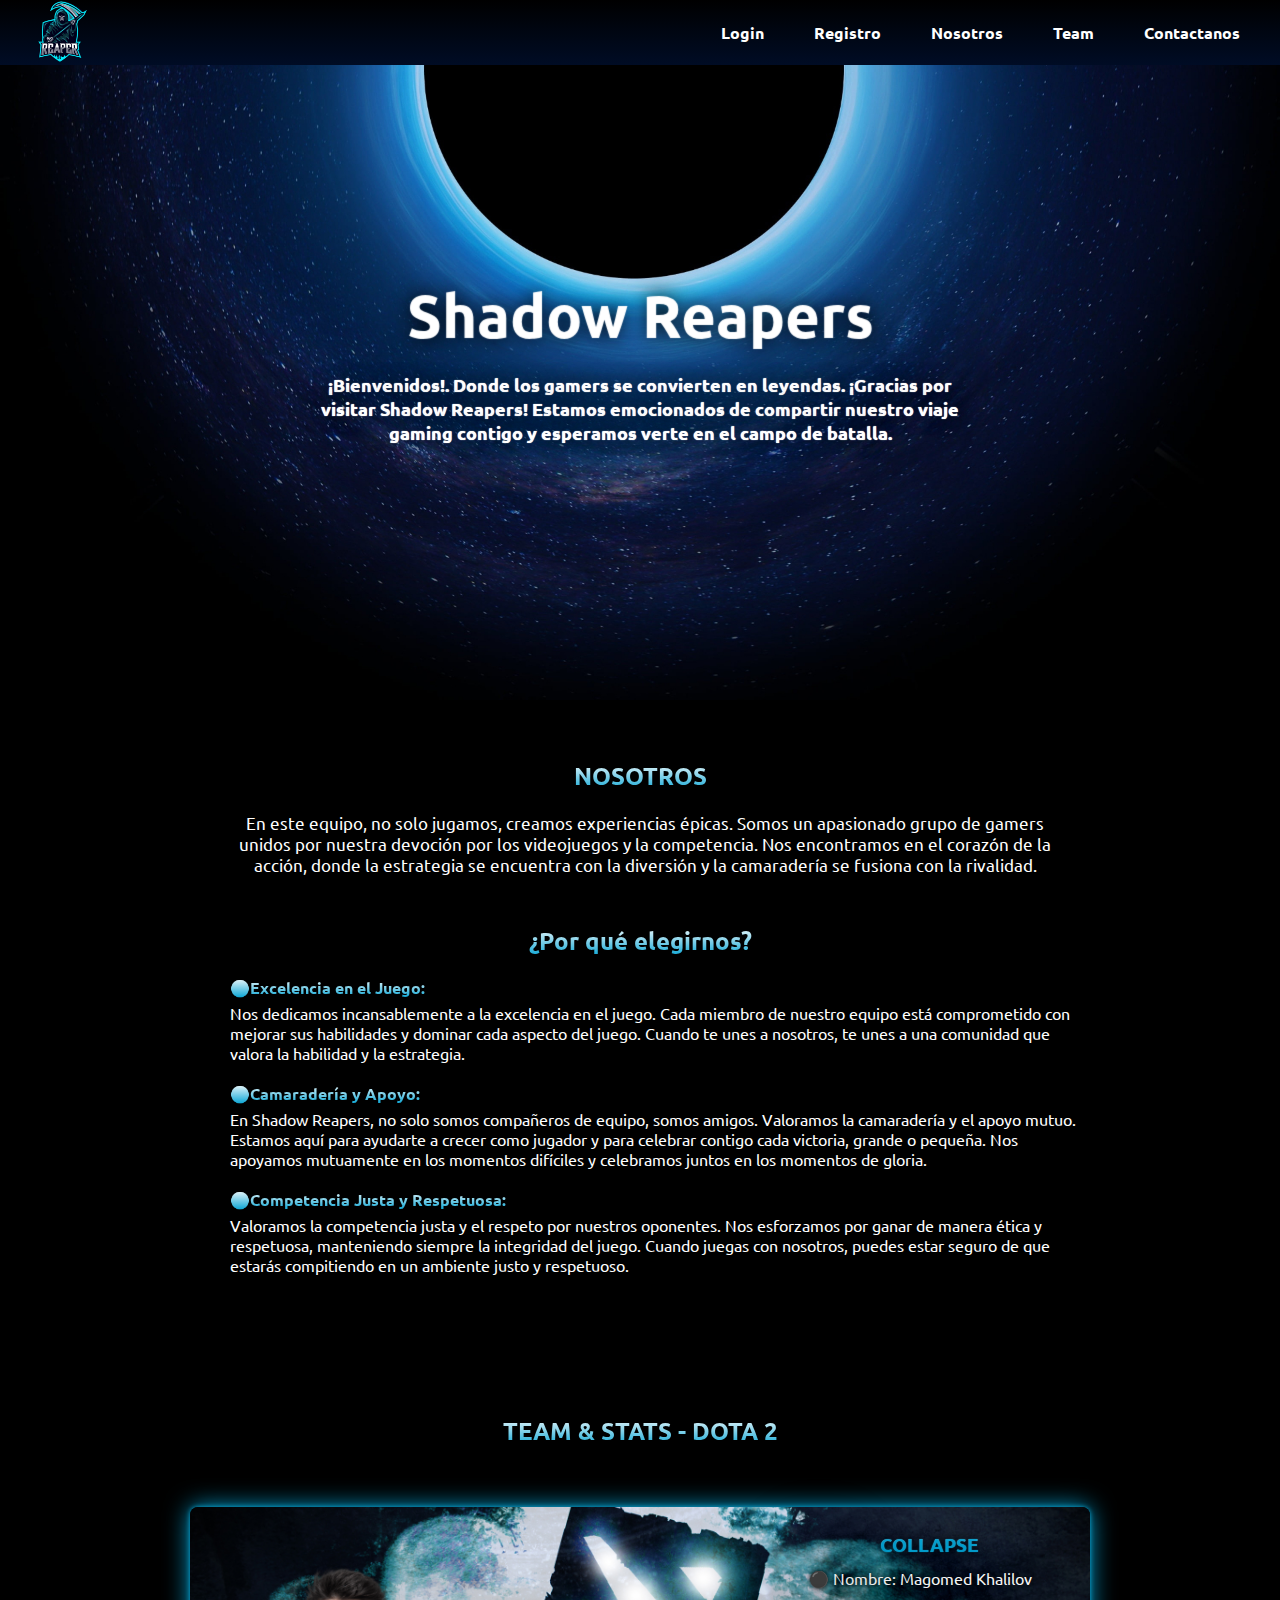
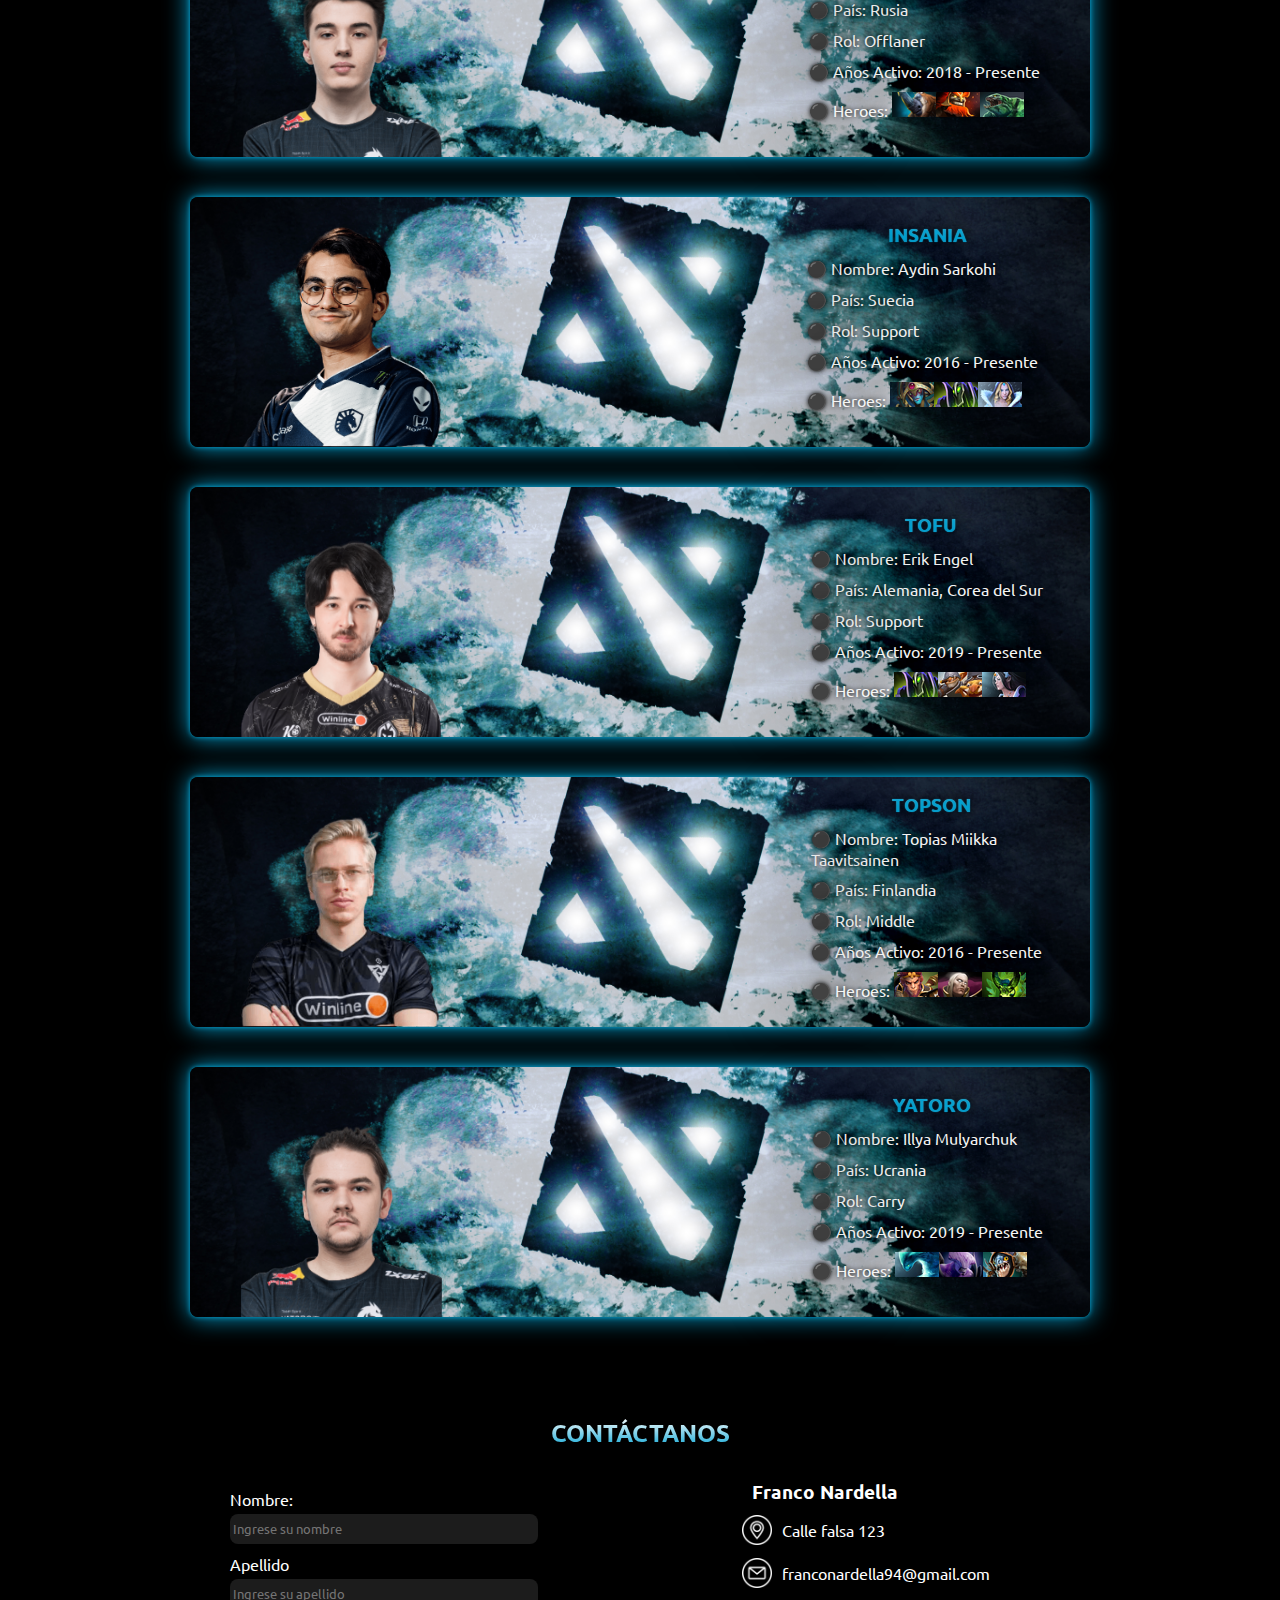
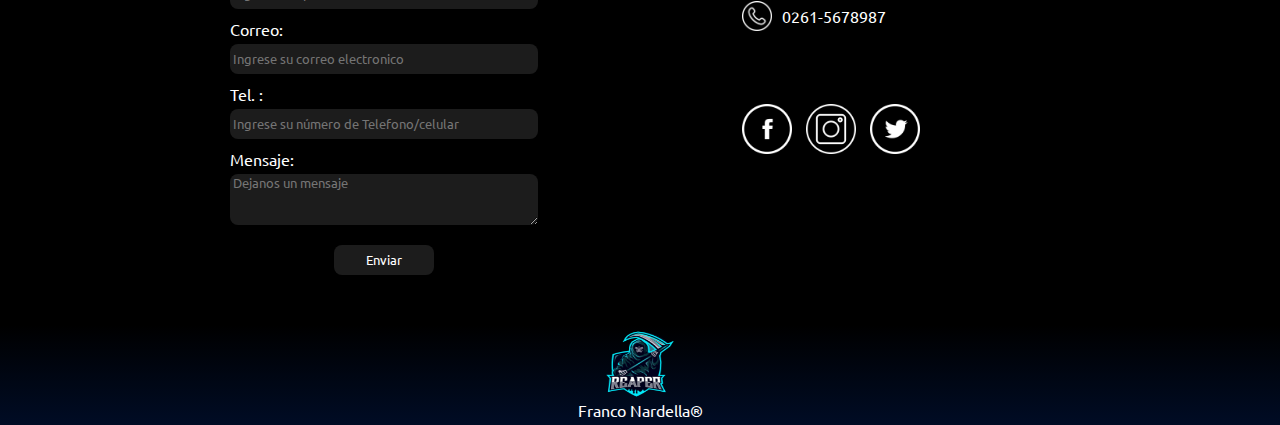
<file: index.html>
<!DOCTYPE html>
<html lang="en">
  <head>
    <meta charset="UTF-8" />
    <meta name="viewport" content="width=device-width, initial-scale=1.0" />
    <link rel="stylesheet" href="css/styles.css" />
    <link rel="stylesheet" href="css/mediaqueries.css" />
    <link rel="shorcut icon" href="img/7.png">
    <title>Integrador - Diseño Web</title>
  </head>

  <body>
    <!------------ HEADER ------------>
    <header class="header">
      <a href="index.html"><img src="./img/7.png" alt="logo del header" class="logo" /></a>
      <nav class="navbar">
        <label for="menu-toggle" class="menu-label">
          <img src="img/menu.png" alt="menu" class="menu-icon" />
        </label>
        <input type="checkbox" id="menu-toggle" />
        <ul class="navbar-list">
          <li><a href="./login.html">Login</a></li>
          <li><a href="./registro.html">Registro</a></li>
          <li><a href="#about">Nosotros</a></li>
          <li><a href="#cards">Team</a></li>
          <li><a href="#contacto">Contactanos</a></li>
        </ul>
      </nav>
    </header>
    <!------------ HEADER ------------>

    <!------------ MAIN ------------>
    <main>
      <!------------ HERO ------------>
      <section id="hero">
        <div class="hero-info">
          <h1>Shadow Reapers</h1>
          <p>
            ¡Bienvenidos!. Donde los gamers se convierten en leyendas.
            ¡Gracias por visitar Shadow Reapers! Estamos emocionados de compartir nuestro viaje gaming contigo y esperamos verte en el campo de batalla.
          </p>
        </div>
      </section>
      <!------------ HERO ------------>

      <!------------ ABOUT ------------>
      <section id="about">
        <div class="about-info">
          <h2>NOSOTROS</h2>
          <!-- <img src="img/Slark.png" alt=""> -->
          <p>
            En este equipo, no solo jugamos, creamos experiencias épicas. Somos un apasionado grupo de gamers unidos por nuestra devoción por los videojuegos y la competencia. Nos encontramos en el corazón de la acción, donde la estrategia se encuentra con la diversión y la camaradería se fusiona con la rivalidad.
          </p>

          <h2>¿Por qué elegirnos?</h2>

          <ul>
            <li>
              <span>🔵Excelencia en el Juego:</span>Nos dedicamos incansablemente a la excelencia en el juego. Cada miembro de nuestro equipo está comprometido con mejorar sus habilidades y dominar cada aspecto del juego. Cuando te unes a nosotros, te unes a una comunidad que valora la habilidad y la estrategia.
            </li>
            <li>
              <span>🔵Camaradería y Apoyo:</span>En Shadow Reapers, no solo somos compañeros de equipo, somos amigos. Valoramos la camaradería y el apoyo mutuo. Estamos aquí para ayudarte a crecer como jugador y para celebrar contigo cada victoria, grande o pequeña. Nos apoyamos mutuamente en los momentos difíciles y celebramos juntos en los momentos de gloria.
            </li>
            <li>
              <span>🔵Competencia Justa y Respetuosa:</span>Valoramos la competencia justa y el respeto por nuestros oponentes. Nos esforzamos por ganar de manera ética y respetuosa, manteniendo siempre la integridad del juego. Cuando juegas con nosotros, puedes estar seguro de que estarás compitiendo en un ambiente justo y respetuoso.
            </li>
          </ul>
        </div>
      </section>
      <!------------ ABOUT ------------>

      <!------------ CARDS ------------>
      <section id="cards">
        <h2>TEAM & STATS - DOTA 2</h2>
        <div class="cards-conteiner">
          <div class="card-1">
            <a href="#"><h3>COLLAPSE</h3><img src="./img/M4.png" alt="Collapse" /></a>
          </div>
          <div class="card-2">
            <a href="#"><h3>INSANIA</h3><img src="./img/M3.png" alt="Insania" /></a>
          </div>
          <div class="card-3">
            <a href="#"><h3>TOFU</h3><img src="./img/M2.png" alt="Tofu" /></a>
          </div>
          <div class="card-4">
            <a href="#"><h3>TOPSON</h3><img src="./img/M1.png" alt="Topson" /></a>
          </div>
          <div class="card-5">
            <a href="#"><h3>YATORO</h3><img src="./img/M5.png" alt="Yatoro" /></a>
          </div>
        </div>
      </section>

      <div class="cards-info">
        <div class="card-info-conteiner">
          <img src="./img/Collapse.png" alt="Jugador1" />
          <div class="card-info-1">
            <h3>COLLAPSE</h3>
            <p>
                <ul>
                    <li>⚫ Nombre: Magomed Khalilov</li>
                    <li>⚫ País: Rusia</li>
                    <li>⚫ Rol: Offlaner</li>
                    <li>⚫ Años Activo: 2018 - Presente</li>
                    <li>⚫ Heroes: <img src="img/Magnus.png" alt="Magnus"><img src="img/Mars.png" alt="Mars"><img src="img/Tidehunter.png" alt="Tidi"></li>
                </ul>
            </p>
          </div>
        </div>

        <div class="card-info-conteiner">
          <img src="./img/Insania.png" alt="Jugador2" />
          <div class="card-info-2">
            <h3>INSANIA</h3>
            <p>
                <ul>
                    <li>⚫ Nombre: Aydin Sarkohi</li>
                    <li>⚫ País: Suecia</li>
                    <li>⚫ Rol: Support</li>
                    <li>⚫ Años Activo: 2016 - Presente</li>
                    <li>⚫ Heroes: <img src="img/Oracle.png" alt="Oracle"><img src="img/Rubick.png" alt="Rubick"><img src="img/Crystal_Maiden.png" alt="Crystal"></li>
                </ul>
            </p>
          </div>
        </div>

        <div class="card-info-conteiner">
          <img src="./img/Tofu.png" alt="Jugador3" />
          <div class="card-info-3">
            <h3>TOFU</h3>
            <p>
                <ul>
                    <li>⚫ Nombre: Erik Engel</li>
                    <li>⚫ País: Alemania, Corea del Sur</li>
                    <li>⚫ Rol: Support</li>
                    <li>⚫ Años Activo: 2019 - Presente</li>
                    <li>⚫ Heroes: <img src="img/Rubick.png" alt="Rubick"><img src="img/Techies.png" alt="Techies"><img src="img/Mirana.png" alt="Mirana"></li>
                </ul>
            </p>
          </div>
        </div>

        <div class="card-info-conteiner">
          <img src="./img/Topson.png" alt="Jugador4" />
          <div class="card-info-4">
            <h3>TOPSON</h3>
            <p>
                <ul>
                    <li>⚫ Nombre: Topias Miikka Taavitsainen</li>
                    <li>⚫ País: Finlandia</li>
                    <li>⚫ Rol: Middle</li>
                    <li>⚫ Años Activo: 2016 - Presente</li>
                    <li>⚫ Heroes: <img src="img/Monkey_King.png" alt="Monkey_King"><img src="img/Invoker.png" alt="Invoker"><img src="img/Pugna.png" alt="Pugna"></li>
                </ul>
            </p>
          </div>
        </div>

        <div class="card-info-conteiner">
          <img src="./img/Yatoro.png" alt="Jugador5" />
          <div class="card-info-5">
            <h3>YATORO</h3>
            <p>
                <ul>
                    <li>⚫ Nombre: Illya Mulyarchuk</li>
                    <li>⚫ País: Ucrania</li>
                    <li>⚫ Rol: Carry</li>
                    <li>⚫ Años Activo: 2019 - Presente</li>
                    <li>⚫ Heroes: <img src="img/Morphling.png" alt="Morphling"><img src="img/Faceless_Void.png" alt="Faceless_Void"><img src="img/Slark2.png" alt="Slark"></li>
                </ul>
            </p>
          </div>
        </div>
      </div>
      <!------------ CARDS ------------>

      <!------------ CONTACTO ------------>
      <section id="contacto">
        <h2>CONTÁCTANOS</h2>
        <div class="contacto-container">
          <!-- FORMULARIO CONTACTO -->
          <form class="contacto-form">
            <!-- <div class="contacto-form"> -->
            <label for="name">Nombre:</label>
            <input type="text" id="name" placeholder=" Ingrese su nombre" />
            <label for="lastname">Apellido</label>
            <input
              type="text"
              id="lastname"
              placeholder=" Ingrese su apellido"
            />
            <label for="email">Correo: </label>
            <input
              type="email"
              id="email"
              placeholder=" Ingrese su correo electronico"
            />
            <label for="phone">Tel. :</label>
            <input
              type="text"
              id="phone"
              placeholder=" Ingrese su número de Telefono/celular"
            />
            <label for="area">Mensaje:</label>
            <textarea
              id="area"
              cols="30"
              rows="3"
              placeholder=" Dejanos un mensaje"
            ></textarea>
            <input class="bt-enviar" type="submit" value="Enviar" />
            <!-- </div> -->
          </form>

          <!-- REDES SOCIALES -->
          <div class="contacto-redes">
            <div>
              <h3>Franco Nardella</h3>
              <ul>
                <li>
                  <img src="img/ubicacion.png" alt="ubicacion" /><span
                    >Calle falsa 123</span
                  >
                </li>
                <li>
                  <img src="img/email.png" alt="mail" /><span
                    >franconardella94@gmail.com</span
                  >
                </li>
                <li>
                  <img src="img/circulo-de-telefono.png" alt="Tel" /><span
                    >0261-5678987</span
                  >
                </li>
              </ul>
            </div>
            <div class="redes-sociales">
              <ul>
                <li>
                  <a href="#"
                    ><img src="img/facebook.png" alt="logo-facebook"
                  /></a>
                </li>
                <li>
                  <a href="#"
                    ><img src="img/instagram.png" alt="logo-instagram"
                  /></a>
                </li>
                <li>
                  <a href="#"
                    ><img src="img/gorjeo.png" alt="logo-twitter"
                  /></a>
                </li>
              </ul>
            </div>
          </div>
        </div>
      </section>
      <!------------ CONTACTO ------------>
    </main>
    <!------------ MAIN ------------>

    <!------------ FOOTER ------------>
    <footer>
      <img src="./img/7.png" alt="logo" />
      <p>Franco Nardella®</p>
    </footer>
    <!------------ FOOTER ------------>
  </body>
</html>
</file>
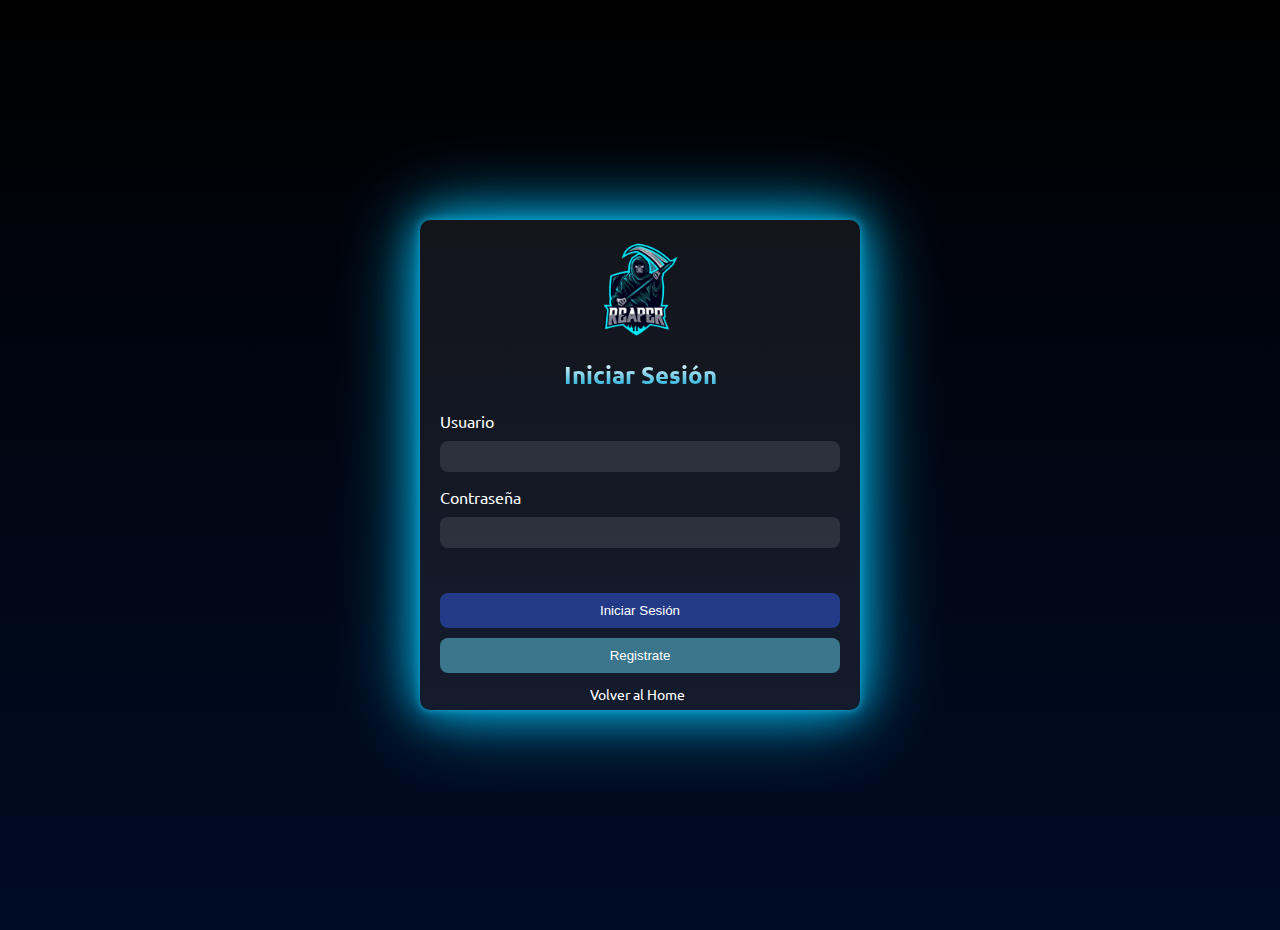
<file: login.html>
<!DOCTYPE html>
<html lang="en">
  <head>
    <meta charset="UTF-8" />
    <meta name="viewport" content="width=device-width, initial-scale=1.0" />
    <link rel="stylesheet" href="css/login.css" />
    <link rel="stylesheet" href="css/mediaqueries.css" />
    <link rel="shorcut icon" href="img/7.png" />
    <title>Login</title>
  </head>

  <body>
    <div class="login-container">
      <img src="./img/7.png" alt="logo" class="logo-login" />
      <h2>Iniciar Sesión</h2>
      <form>
        <label for="username">Usuario</label>
        <input type="text" id="username" name="username" />

        <label for="password">Contraseña</label>
        <input type="password" id="password" name="password" />

        <a href="index.html"
          ><input type="button" value="Iniciar Sesión" class="button-iniciar"
        /></a>

        <a href="registro.html"
          ><input type="button" value="Registrate" class="button-registrar"
        /></a>

        <a class="volver" href="index.html"><span>Volver al Home</span></a>
      </form>
    </div>
  </body>
</html>
</file>
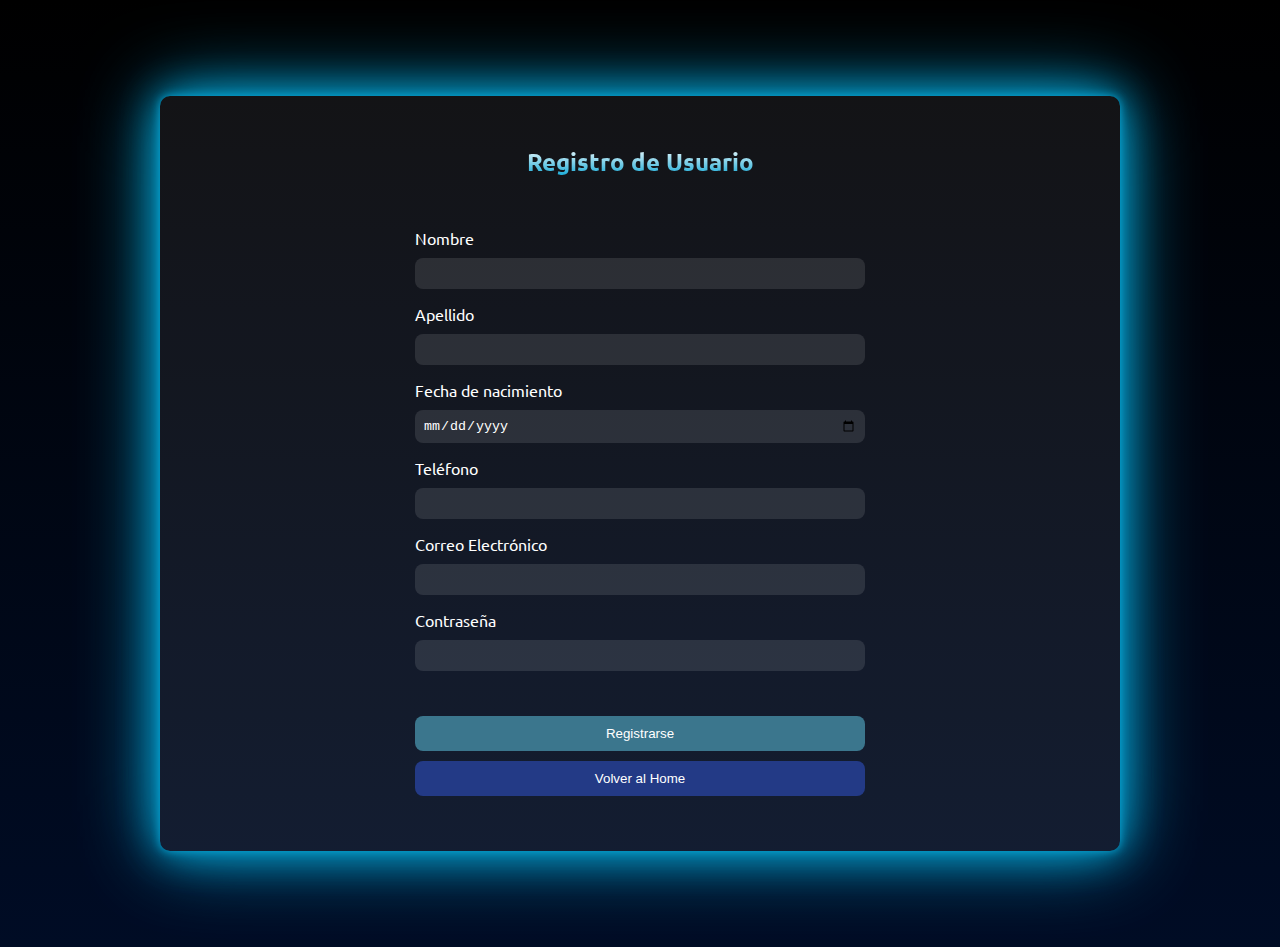
<file: registro.html>
<!DOCTYPE html>
<html lang="en">
  <head>
    <meta charset="UTF-8" />
    <meta name="viewport" content="width=device-width, initial-scale=1.0" />
    <link rel="stylesheet" href="css/registro.css" />
    <link rel="stylesheet" href="css/mediaqueries.css" />
    <link rel="shorcut icon" href="img/7.png" />
    <title>Registro</title>
  </head>

  <body>
    <div class="registro-container">
      <h2>Registro de Usuario</h2>
      <form class="registro-form">
        <label for="nombre">Nombre</label>
        <input type="text" id="nombre" name="nombre" required />

        <label for="apellido">Apellido</label>
        <input type="text" id="apellido" name="apellido" required />

        <label for="nacimiento">Fecha de nacimiento</label>
        <input type="date" name="nacimiento" id="nacimiento" required />

        <label for="dni">Teléfono</label>
        <input type="text" id="telefono" name="telefono" required />

        <label for="email">Correo Electrónico</label>
        <input type="email" id="email" name="email" required />

        <label for="password">Contraseña</label>
        <input type="password" id="password" name="password" required />

        <input type="submit" value="Registrarse" class="button-registrar" />
        <a href="./index.html"
          ><input type="button" value="Volver al Home" class="button-iniciar"
        /></a>
      </form>
    </div>
  </body>
</html>
</file>
<file: css/styles.css>
@import url("https://fonts.googleapis.com/css2?family=Montserrat:ital,wght@0,100;0,200;0,300;0,400;0,500;0,600;0,700;0,800;0,900;1,100;1,200;1,300;1,400;1,500;1,600;1,700;1,800;1,900&family=Ubuntu:ital,wght@0,300;0,400;0,500;0,700;1,300;1,400;1,500;1,700&display=swap");
body {
  color: #000000;
}

* {
  margin: 0;
  padding: 0;
  box-sizing: border-box;
  text-decoration: none;
  list-style: none;
  font-family: "Ubuntu", sans-serif;
}

/* ==================== HEADER ==================== */
.header {
  display: flex;
  justify-content: space-between;
  align-items: center;
  padding: 0 30px;
  position: fixed;
  width: 100%;
  height: 65px;
  background: linear-gradient(to top, #000c25, #000000);
}

.logo {
  height: 65px;
}

.navbar,
.navbar-list {
  display: flex;
  align-items: center;
  justify-content: center;
}

.navbar {
  gap: 10rem;
}

.navbar-list {
  gap: 30px;
  text-decoration: none;
}

.navbar-list a {
  color: #fff;
  padding: 10px;
  border-radius: 10px;
  font-weight: bold;
  text-decoration: none;
  overflow: hidden;
  transition: 0.2s;
}

.navbar-list a:hover {
  background: #fff;
  box-shadow: 0 0 10px #06a4d4, 0 0 40px #06a4d4, 0 0 80px #06a4d4;
  border-radius: 10px;
  color: #000000;
}

#menu-toggle,
.menu-label {
  display: none;
  cursor: pointer;
}

/* ==================== MAIN ==================== */
main {
  display: flex;
  flex-direction: column;
  justify-content: center;
  align-items: center;
  width: 100%;
  /* background: linear-gradient(to top, #000000, #000c25, #000000); */
  background: linear-gradient(to bottom, #000000, #000000);
}

/* ==================== HERO ==================== */
#hero {
  /* margin-top: 65px; */
  display: flex;
  justify-content: center;
  align-items: center;
  background-image: url("../img/Fondo9.jpg");
  background-repeat: no-repeat;
  background-size: cover;
  background-position: center;
  height: 900px;
  width: 100%;
}

.hero-info h1 {
  display: flex;
  justify-content: center;
  align-items: center;
  font-size: 60px;
  width: fit-content;
  margin: 20px auto;
  text-shadow: 0 0 1px #ffffff, 0 0 20px #000000;
  /* background: linear-gradient(to top, #fff, #06a4d4); */
  font-weight: bold;
  color: transparent;
  background-clip: text;
  -webkit-background-clip: text;
}

.hero-info p {
  display: flex;
  justify-content: center;
  align-items: center;
  text-align: center;
  margin: 0 auto;
  width: 50%;
  font-size: 18px;
  font-weight: bold;
  color: white;
  text-shadow: 0 0 1px #ffffff, 0 0 20px #000000;
  /* border: 1px solid #b3ff03; */
}

.hero-info button {
  display: flex;
  justify-content: center;
  align-items: center;
  margin-left: 840px;
  width: 200px;
  height: 40px;
  border-radius: 20px;
  cursor: pointer;
  color: #000000;
  background-color: white;
  font-weight: bold;
}

.hero-info button:hover {
  color: white;
  background-color: #000000;
}

/* ==================== ABOUT ==================== */
#about {
  display: flex;
  justify-content: center;
  align-items: center;
  width: 80%;
  margin-top: 40px;
  /* border: 4px solid #b3ff03; */
}

.about-info h2 {
  text-align: center;
  font-weight: bold;
  margin: 20px auto;
  background: linear-gradient(to bottom, #fff, #06a4d4);
  color: transparent;
  background-clip: text;
  -webkit-background-clip: text;
}

.about-info p {
  color: #fff;
  width: 81%;
  margin-left: 10%;
  margin-bottom: 50px;
  font-size: 17px;
  text-align: center;
  /* border: 4px solid #b3ff03; */
}

.about-info span {
  font-weight: bold;
  margin-bottom: 5px;
  text-align: left;
  background: linear-gradient(to bottom, #fff, #06a4d4);
  /* filter: drop-shadow(1px 1px 1px #6b6b6b); */
  color: transparent;
  background-clip: text;
  -webkit-background-clip: text;
}

.about-info li {
  display: flex;
  justify-content: justify;
  flex-direction: column;
  /* text-align: center; */
  color: #fff;
  margin-left: 10%;
  margin-top: 20px;
  width: 83%;
  /* border: 4px solid #b3ff03; */
}

/* .about-info img {
  width: 200px;
  height: 200px;
} */
/* ==================== CARDS ==================== */
#cards {
  display: flex;
  flex-direction: column;
  align-items: center;
  justify-content: center;
  color: #fff;
  margin: 60px auto;
  width: 100%;
  height: 100%;
  /* border: 4px solid #b3ff03; */
}

#cards h2 {
  background: linear-gradient(to bottom, #fff, #06a4d4);
  font-weight: bold;
  color: transparent;
  background-clip: text;
  -webkit-background-clip: text;
  margin-top: 80px;
  /* border: 4px solid #b3ff03; */
}

.cards-conteiner {
  display: flex;
  justify-content: center;
  gap: 60px;
  color: #fff;
  margin: 0 auto;
  /* border: 4px solid #b3ff03; */
}

.card-1,
.card-2,
.card-3,
.card-4,
.card-5 {
  border-radius: 25px;
  margin-top: 40px;
  margin-bottom: 50px;
  width: 100%;
  height: 100%;
  /* border: 4px solid #b3ff03; */
}

.card-1 img,
.card-2 img,
.card-3 img,
.card-4 img,
.card-5 img {
  width: 300px;
  height: 200px;
}

.card-1 h3,
.card-2 h3,
.card-3 h3,
.card-4 h3,
.card-5 h3 {
  margin: 0 auto;
  text-align: center;
  background: linear-gradient(to bottom, #fff, #06a4d4);
  color: transparent;
  background-clip: text;
  -webkit-background-clip: text;
}

.cards-info {
  display: flex;
  flex-wrap: wrap;
  justify-content: space-around;
  margin: 0 auto;
  width: 100%;
  gap: 40px;
  /* border: 4px solid #b3ff03; */
}

.card-info-conteiner {
  /* border: 4px solid #ff7403; */
  box-shadow: 0 0 5px #06a4d4, 0 0 25px #06a4d4;
  display: flex;
  flex-wrap: wrap;
  justify-content: center;
  align-items: center;
  margin: 0 auto;
  width: 100%;
  height: 100%;
  max-width: 900px;
  border-radius: 8px;
  background-image: url("../img/FondoDotaC.jpg");
  background-repeat: no-repeat;
  background-size: cover;
  background-position: center;
}

.card-info-conteiner img {
  max-width: 250px;
  max-height: 250px;
}

.card-info-1 {
  display: inline-block;
  width: 100%;
  max-width: 600px;
}

.card-info-2 {
  display: inline-block;
  width: 100%;
  max-width: 600px;
}

.card-info-3 {
  display: inline-block;
  width: 100%;
  max-width: 600px;
}

.card-info-4 {
  display: inline-block;
  width: 100%;
  max-width: 600px;
}

.card-info-5 {
  display: inline-block;
  width: 100%;
  max-width: 600px;
}

.card-info-6 {
  display: inline-block;
  width: 100%;
  max-width: 600px;
}

.card-info-1 ul,
.card-info-2 ul,
.card-info-3 ul,
.card-info-4 ul,
.card-info-5 ul {
  width: 40%;
  margin-left: 60%;
  font-weight: 400;
  color: #f5f5f5;
  /* border: 4px solid #b3ff03; */
}

.card-info-1 li,
.card-info-2 li,
.card-info-3 li,
.card-info-4 li,
.card-info-5 li {
  margin-bottom: 10px;
  text-shadow: 0 0 5px #000000, 0 0 80px #000000, 0 0 100px #000000;
  /* border: 4px solid #b3ff03; */
}

.card-info-1 h3,
.card-info-2 h3,
.card-info-3 h3,
.card-info-4 h3,
.card-info-5 h3 {
  width: 40%;
  margin-left: 60%;
  margin-bottom: 10px;
  text-align: center;
  color: #fff;
  font-weight: bold;
  background: linear-gradient(to bottom, #fff, #06a4d4);
  text-shadow: 0 0 1px #06a4d4, 0 0 10px #000000;
  color: transparent;
  background-clip: text;
  -webkit-background-clip: text;
  /* border: 4px solid #b3ff03; */
}

/* ==================== CONTACTO ==================== */
#contacto {
  width: 80%;
  margin-bottom: 30px;
}

#contacto h2 {
  background: linear-gradient(to bottom, #fff, #06a4d4);
  font-weight: bold;
  color: transparent;
  background-clip: text;
  -webkit-background-clip: text;
  display: flex;
  flex-direction: column;
  align-items: center;
  margin-top: 100px;
  margin-bottom: 30px;
}

.contacto-container {
  /* border: 4px solid #b3ff03; */
  display: flex;
  justify-content: space-around;
  flex-direction: row;
}

.contacto-form {
  /* border: 4px solid #f0e54b; */
  display: flex;
  justify-content: center;
  flex-direction: column;
  width: 30%;
  margin: 0 auto;
}

input[type="text"],
input[type="email"] {
  background-color: #ffffff1c;
  color: #fff;
  border: none;
}

.contacto-form label {
  color: white;
  margin: 10px 0 5px 0;
}

.contacto-form input {
  height: 30px;
  border-radius: 8px;
}

.contacto-form textarea {
  background-color: #ffffff1c;
  color: #fff;
  border: none;
  border-radius: 8px;
}

.bt-enviar {
  border-radius: 8px;
  width: 100px;
  margin: 20px auto;
  background-color: #ffffff1c;
  color: #fff;
  border: none;
  cursor: pointer;
  /* border: 4px solid #03fff2; */
}

.bt-enviar:hover {
  color: #000000;
  background-color: #fff;
}

.contacto-redes {
  width: 30%;
  margin: 0 auto;
}

.contacto-redes h3 {
  color: white;
  margin-bottom: 10px;
  padding-left: 10px;
  font-weight: bold;
}

.contacto-redes li {
  color: white;
  margin-top: 10px;
  list-style-type: none;
  /* border: 4px solid #03fff2; */
}

.contacto-redes span {
  position: absolute;
  margin-left: 10px;
  margin-top: 5px;
  /* border: 4px solid #03fff2; */
}

.contacto-redes img {
  height: 30px;
  width: 30px;
  /* border: 4px solid #03fff2; */
}

.redes-sociales {
  display: flex;
  justify-content: left;
  flex-direction: row;
  margin-top: 50px;
  /* border: 4px solid #03fff2; */
}

.redes-sociales li {
  color: white;
  display: inline-block;
  align-items: start;
}

.redes-sociales li img {
  height: 50px;
  width: 50px;
  margin-top: 10px;
  margin-right: 10px;
}

/* ==================== FOOTER ==================== */
footer {
  display: flex;
  flex-direction: column;
  justify-content: center;
  align-items: center;
  height: 100px;
  /* margin-top: 60vh; */
  background: linear-gradient(to top, #000c25, #000000);
}

footer img {
  height: 70px;
  width: 90px;
  margin-bottom: 1px;
}

footer p {
  color: white;
}
</file>
<file: css/mediaqueries.css>
@media (max-width: 1780px) {
  #hero {
    display: flex;
    justify-content: center;
    align-items: center;
    background-image: url("../img/Fondo9.jpg");
    background-repeat: no-repeat;
    background-size: cover;
    background-position: center;
    height: 800px;
    width: auto;
  }

  .cards-conteiner {
    display: none;
  }
}

@media (max-width: 1500px) {
  #hero {
    /* margin-top: 65px; */
    display: flex;
    justify-content: center;
    align-items: center;
    background-image: url("../img/Fondo9.jpg");
    background-repeat: no-repeat;
    background-size: cover;
    background-position: center;
    height: 800px;
    width: auto;
    /* border: 1px solid #ff0000; */
  }

  .cards-conteiner {
    display: none;
  }
}

@media (max-width: 1300px) {
  #hero {
    /* margin-top: 65px; */
    display: flex;
    justify-content: center;
    align-items: center;
    background-image: url("../img/Fondo9.jpg");
    background-repeat: no-repeat;
    background-size: cover;
    background-position: center;
    height: 700px;
    width: auto;
    /* border: 1px solid #ff0000; */
  }

  .cards-conteiner {
    display: none;
  }
}

@media (max-width: 1100px) {
  #hero {
    /* margin-top: 65px; */
    display: flex;
    justify-content: center;
    align-items: center;
    background-image: url("../img/Fondo9.jpg");
    background-repeat: no-repeat;
    background-size: cover;
    background-position: center;
    height: 600px;
    width: auto;
    /* border: 1px solid #ff0000; */
  }

  .registro-container {
    width: 70%;
    height: 100%;

    background-color: #ffffff13;
    filter: drop-shadow(1px 1px 1px #6b6b6b);
    color: white;
    padding: 30px;
    margin: 96px auto;
    border-radius: 10px;
  }

  .cards-conteiner {
    display: none;
  }

  .contacto-container {
    /* border: 4px solid #b3ff03; */
    display: flex;
    justify-content: space-around;
    flex-direction: row;
    flex-wrap: wrap;
    width: 100%;
  }

  .contacto-form {
    display: flex;
    justify-content: center;
    flex-direction: column;
    margin: 0 auto;
    width: 78%;
  }

  .contacto-redes {
    width: 35%;
    margin: 80px auto 10px auto;
    /* margin: 0 auto; */
    /* border: 4px solid #b3ff03; */
  }

  .contacto-redes span {
    position: absolute;
    margin-left: 20px;
    margin-top: 5px;
    /* border: 4px solid #03fff2; */
  }

  .contacto-redes img {
    height: 30px;
    width: 30px;
    /* margin-left: 10px; */
    /* border: 4px solid #03fff2; */
  }

  .contacto-redes h3 {
    color: white;
    margin-bottom: 10px;
    padding-left: 10px;
    font-weight: bold;
    text-align: center;
    /* border: 4px solid #03fff2; */
  }

  .contacto-redes li {
    color: white;
    margin: 10px auto;
    list-style-type: none;
    /* border: 4px solid #03fff2; */
  }

  .redes-sociales {
    display: flex;
    justify-content: center;
    flex-direction: row;
    margin: 0 auto;
    /* border: 4px solid #03fff2; */
  }

  .bt-enviar {
    border-radius: 8px;
    width: 100px;
    margin: 20px auto;
    background-color: #ffffff1c;
    color: #fff;
    border: none;
    cursor: pointer;
    /* border: 4px solid #03fff2; */
  }

  .bt-enviar:hover {
    color: #000000;
    background-color: #fff;
  }
}

@media (max-width: 950px) {
  .contacto-redes {
    width: 30%;
    margin: 80px auto 10px auto;
  }

  .bt-enviar {
    border-radius: 8px;
    width: 100px;
    margin: 20px auto;
    background-color: #ffffff1c;
    color: #fff;
    border: none;
    cursor: pointer;
    /* border: 4px solid #03fff2; */
  }

  .bt-enviar:hover {
    color: #000000;
    background-color: #fff;
  }
}

@media (max-width: 992px) {
  #menu-toggle {
    display: none;
  }

  .menu-label {
    display: flex;
    order: 2;
  }

  .menu-label img {
    height: 20px;
    width: 25px;
  }

  .navbar {
    gap: 30px;
  }

  .navbar-list {
    position: absolute;
    top: 65px;
    width: 90%;
    left: 5%;
    right: 5%;
    flex-direction: column;
    align-items: flex-start;
    background-color: #000c25;
    border: 2px solid #06a4d4;
    border-top: 0;
    padding: 45px 30px;
    border-radius: 0 0 15px 15px;
    /* display: none; */
    z-index: 2;
    transform: translateX(200%);
    transition: all 0.5s ease;
  }

  #menu-toggle:checked ~ .navbar-list {
    transform: translateX(0);
    display: flex;
  }
}

@media (max-width: 940px) {
  .card-info-conteiner {
    /* border: 4px solid #ff7403; */
    background: #302f2f5d;
    display: flex;
    flex-wrap: wrap;
    justify-content: center;
    align-items: center;
    margin: 0 20px;
    width: 45%;
    height: 100%;
    max-width: 900px;
    border-radius: 8px;
    background: linear-gradient(to top, #06a4d4, #000000);
    background-repeat: no-repeat;
    background-size: 300%;
    background-position: center;
  }

  .card-info-conteiner img {
    /* border: 4px solid #ff7403; */
    max-width: 100%;
    max-height: 250px;
    /* margin: 28px 50px 0px 32px; */
  }

  .card-info-1 ul,
  .card-info-2 ul,
  .card-info-3 ul,
  .card-info-4 ul,
  .card-info-5 ul {
    width: 90%;
    margin-left: 5%;
    font-weight: 400;
    color: #f5f5f5;
    /* border: 4px solid #b3ff03; */
  }

  .card-info-1 h3,
  .card-info-2 h3,
  .card-info-3 h3,
  .card-info-4 h3,
  .card-info-5 h3 {
    width: 40%;
    margin-left: 30%;
    margin-bottom: 10px;
    text-align: center;
    color: #fff;
    font-weight: bold;
    background: linear-gradient(to bottom, #fff, #000000);
    text-shadow: 0 0 1px #fff, 0 0 10px #000000;
    color: transparent;
    background-clip: text;
    -webkit-background-clip: text;
    /* border: 4px solid #b3ff03; */
  }
}

@media (max-width: 900px) {
  #hero {
    /* margin-top: 65px; */
    display: flex;
    justify-content: center;
    align-items: center;
    background-image: url("../img/Fondo9.jpg");
    background-repeat: no-repeat;
    background-size: cover;
    background-position: center;
    height: 600px;
    width: auto;
    /* border: 1px solid #ff0000; */
  }

  /*---------- Cards ----------*/

  .card-info-conteiner {
    /* border: 4px solid #ff7403; */
    background: #302f2f5d;
    display: flex;
    flex-wrap: wrap;
    justify-content: center;
    align-items: center;
    margin: 0 auto;
    width: 50%;
    height: 100%;
    max-width: 900px;
    border-radius: 8px;
    background: linear-gradient(to top, #06a4d4, #000000);
    background-repeat: no-repeat;
    background-size: 300%;
    background-position: center;
  }

  .card-info-conteiner img {
    /* border: 4px solid #ff7403; */
    max-width: 100%;
    max-height: 250px;
    /* margin: 28px 50px 0px 32px; */
  }

  .card-info-1 ul,
  .card-info-2 ul,
  .card-info-3 ul,
  .card-info-4 ul,
  .card-info-5 ul {
    width: 90%;
    margin-left: 5%;
    font-weight: 400;
    color: #f5f5f5;
    /* border: 4px solid #b3ff03; */
  }

  .card-info-1 h3,
  .card-info-2 h3,
  .card-info-3 h3,
  .card-info-4 h3,
  .card-info-5 h3 {
    width: 40%;
    margin-left: 30%;
    margin-bottom: 10px;
    text-align: center;
    color: #fff;
    font-weight: bold;
    background: linear-gradient(to bottom, #fff, #000000);
    text-shadow: 0 0 1px #fff, 0 0 10px #000000;
    color: transparent;
    background-clip: text;
    -webkit-background-clip: text;
    /* border: 4px solid #b3ff03; */
  }

  .contacto-container {
    /* border: 4px solid #b3ff03; */
    display: flex;
    justify-content: space-around;
    flex-direction: row;
    flex-wrap: wrap;
    width: 100%;
    /* margin: 0 auto; */
  }
  .contacto-form {
    display: flex;
    justify-content: center;
    flex-direction: column;
    margin: 0 auto;
    width: 80%;
  }

  .contacto-redes {
    width: 35%;
    margin: 80px auto 10px auto;
  }
}

@media (max-width: 800px) {
  #hero {
    /* margin-top: 65px; */
    display: flex;
    justify-content: center;
    align-items: center;
    background-image: url("../img/Fondo9.jpg");
    background-repeat: no-repeat;
    background-size: cover;
    background-position: center;
    height: 500px;
    width: auto;
    /* border: 1px solid #ff0000; */
  }

  .cards-conteiner {
    display: none;
  }

  .card-info-conteiner {
    /* border: 4px solid #ff7403; */
    background: #302f2f5d;
    display: flex;
    flex-wrap: wrap;
    justify-content: center;
    align-items: center;
    margin: 0 auto;
    width: 50%;
    height: 100%;
    max-width: 900px;
    border-radius: 8px;
    background: linear-gradient(to top, #06a4d4, #000000);
    background-repeat: no-repeat;
    background-size: 300%;
    background-position: center;
  }

  .card-info-conteiner img {
    /* border: 4px solid #ff7403; */
    max-width: 100%;
    max-height: 250px;
    /* margin: 28px 50px 0px 32px; */
  }

  .card-info-1 ul,
  .card-info-2 ul,
  .card-info-3 ul,
  .card-info-4 ul,
  .card-info-5 ul {
    width: 90%;
    margin-left: 5%;
    font-weight: 400;
    color: #f5f5f5;
    /* border: 4px solid #b3ff03; */
  }

  .card-info-1 h3,
  .card-info-2 h3,
  .card-info-3 h3,
  .card-info-4 h3,
  .card-info-5 h3 {
    width: 40%;
    margin-left: 30%;
    margin-bottom: 10px;
    text-align: center;
    color: #fff;
    font-weight: bold;
    background: linear-gradient(to bottom, #fff, #000000);
    text-shadow: 0 0 1px #fff, 0 0 10px #000000;
    color: transparent;
    background-clip: text;
    -webkit-background-clip: text;
    /* border: 4px solid #b3ff03; */
  }

  .contacto-container {
    /* border: 4px solid #b3ff03; */
    display: flex;
    justify-content: space-around;
    flex-direction: row;
    flex-wrap: wrap;
    width: 100%;
    /* margin: 0 auto; */
  }
  .contacto-form {
    display: flex;
    justify-content: center;
    flex-direction: column;
    margin: 0 auto;
    width: 80%;
  }

  .contacto-redes {
    width: 35%;
    margin: 80px auto 10px auto;
  }
}

@media (max-width: 730px) {
  #hero {
    /* margin-top: 65px; */
    display: flex;
    justify-content: center;
    align-items: center;
    background-image: url("../img/Fondo9.jpg");
    background-repeat: no-repeat;
    background-size: cover;
    background-position: center;
    height: 500px;
    width: auto;
    /* border: 1px solid #ff0000; */
  }

  .hero-info h1 {
    display: flex;
    justify-content: center;
    align-items: center;
    font-size: 50px;
    width: fit-content;
    margin: 0 auto;
    color: white;
  }

  .hero-info p {
    display: flex;
    justify-content: center;
    align-items: center;
    text-align: center;
    margin: 0 auto;
    width: 80%;
    font-size: 18px;
    font-weight: bold;
    color: white;
  }

  .registro-container {
    width: 70%;
    height: 100%;

    background-color: #ffffff13;
    filter: drop-shadow(1px 1px 1px #6b6b6b);
    color: white;
    padding: 30px;
    margin: 96px auto;
    border-radius: 10px;
  }

  .registro-form {
    width: 85%;
    margin: auto;
  }

  .card-info-conteiner {
    /* border: 4px solid #ff7403; */
    background: #302f2f5d;
    display: flex;
    flex-wrap: wrap;
    justify-content: center;
    align-items: center;
    margin: 0 auto;
    width: 50%;
    height: 100%;
    max-width: 900px;
    border-radius: 8px;
    background: linear-gradient(to top, #06a4d4, #000000);
    background-repeat: no-repeat;
    background-size: 300%;
    background-position: center;
  }
  .card-info-conteiner img {
    /* border: 4px solid #ff7403; */
    max-width: 100%;
    max-height: 250px;
    /* margin: 28px 50px 0px 32px; */
  }

  .card-info-1 ul,
  .card-info-2 ul,
  .card-info-3 ul,
  .card-info-4 ul,
  .card-info-5 ul {
    width: 90%;
    margin-left: 5%;
    font-weight: 400;
    color: #f5f5f5;
    /* border: 4px solid #b3ff03; */
  }

  .card-info-1 h3,
  .card-info-2 h3,
  .card-info-3 h3,
  .card-info-4 h3,
  .card-info-5 h3 {
    width: 40%;
    margin-left: 30%;
    margin-bottom: 10px;
    text-align: center;
    color: #fff;
    font-weight: bold;
    background: linear-gradient(to bottom, #fff, #000000);
    text-shadow: 0 0 1px #fff, 0 0 10px #000000;
    color: transparent;
    background-clip: text;
    -webkit-background-clip: text;
    /* border: 4px solid #b3ff03; */
  }

  .contacto-redes {
    width: 41%;
    margin: 80px auto 10px auto;
  }
}

@media (max-width: 600px) {
  #hero {
    /* margin-top: 65px; */
    display: flex;
    justify-content: center;
    align-items: center;
    background-image: url("../img/Fondo9.jpg");
    background-repeat: no-repeat;
    background-size: cover;
    background-position: center;
    height: 500px;
    width: auto;
    /* border: 1px solid #ff0000; */
  }

  .hero-info h1 {
    display: flex;
    justify-content: center;
    align-items: center;
    font-size: 45px;
    width: fit-content;
    margin: 0 auto;
    color: white;
  }

  .hero-info p {
    display: flex;
    justify-content: center;
    align-items: center;
    text-align: center;
    margin: 0 auto;
    width: 80%;
    font-size: 16px;
    font-weight: bold;
    color: white;
  }

  .card-info-conteiner {
    /* border: 4px solid #ff7403; */
    background: #302f2f5d;
    display: flex;
    flex-wrap: wrap;
    justify-content: center;
    align-items: center;
    margin: 0 auto;
    width: 65%;
    height: 100%;
    max-width: 900px;
    border-radius: 8px;
    background: linear-gradient(to top, #06a4d4, #000000);
    background-repeat: no-repeat;
    background-size: 300%;
    background-position: center;
  }
  .card-info-conteiner img {
    /* border: 4px solid #ff7403; */
    max-width: 100%;
    max-height: 250px;
    /* margin: 28px 50px 0px 32px; */
  }

  .card-info-1 {
    /* border: 4px solid #b3ff03; */
    display: inline-block;
    width: 100%;
    max-width: 600px;
  }

  .card-info-1 ul,
  .card-info-2 ul,
  .card-info-3 ul,
  .card-info-4 ul,
  .card-info-5 ul {
    width: 90%;
    margin-left: 5%;
    font-weight: 400;
    color: #f5f5f5;
    /* border: 4px solid #b3ff03; */
  }

  .card-info-1 h3,
  .card-info-2 h3,
  .card-info-3 h3,
  .card-info-4 h3,
  .card-info-5 h3 {
    width: 40%;
    margin-left: 30%;
    margin-bottom: 10px;
    text-align: center;
    color: #fff;
    font-weight: bold;
    background: linear-gradient(to bottom, #fff, #000000);
    text-shadow: 0 0 1px #fff, 0 0 10px #000000;
    color: transparent;
    background-clip: text;
    -webkit-background-clip: text;
    /* border: 4px solid #b3ff03; */
  }

  .contacto-redes {
    width: 50%;
    margin: 80px auto 10px auto;
  }
}

@media (max-width: 500px) {
  #hero {
    /* margin-top: 65px; */
    display: flex;
    justify-content: center;
    align-items: center;
    background-image: url("../img/Fondo9.jpg");
    background-repeat: no-repeat;
    background-size: cover;
    background-position: center;
    height: 500px;
    width: auto;
    /* border: 1px solid #ff0000; */
  }

  .hero-info h1 {
    display: flex;
    justify-content: center;
    align-items: center;
    font-size: 35px;
    width: fit-content;
    margin: 0 auto;
    color: white;
  }

  .hero-info p {
    display: flex;
    justify-content: center;
    align-items: center;
    text-align: center;
    margin: 0 auto;
    width: 80%;
    font-size: 18px;
    font-weight: bold;
    color: white;
  }

  .card-info-conteiner {
    /* border: 4px solid #ff7403; */
    background: #302f2f5d;
    display: flex;
    flex-wrap: wrap;
    justify-content: center;
    align-items: center;
    margin: 0 auto;
    width: 77%;
    height: 100%;
    max-width: 900px;
    border-radius: 8px;
    background: linear-gradient(to top, #06a4d4, #000000);
    background-repeat: no-repeat;
    background-size: 300%;
    background-position: center;
  }
  .card-info-conteiner img {
    /* border: 4px solid #ff7403; */
    max-width: 100%;
    max-height: 250px;
    /* margin: 28px 50px 0px 32px; */
  }

  .card-info-1 {
    /* border: 4px solid #b3ff03; */
    display: inline-block;
    width: 100%;
    max-width: 600px;
  }

  .card-info-1 ul,
  .card-info-2 ul,
  .card-info-3 ul,
  .card-info-4 ul,
  .card-info-5 ul {
    width: 90%;
    margin-left: 5%;
    font-weight: 400;
    color: #f5f5f5;
    /* border: 4px solid #b3ff03; */
  }

  .card-info-1 h3,
  .card-info-2 h3,
  .card-info-3 h3,
  .card-info-4 h3,
  .card-info-5 h3 {
    width: 40%;
    margin-left: 30%;
    margin-bottom: 10px;
    text-align: center;
    color: #fff;
    font-weight: bold;
    background: linear-gradient(to bottom, #fff, #000000);
    text-shadow: 0 0 1px #fff, 0 0 10px #000000;
    color: transparent;
    background-clip: text;
    -webkit-background-clip: text;
    /* border: 4px solid #b3ff03; */
  }

  .contacto-redes {
    width: 60%;
    margin: 80px auto 10px auto;
  }

  .login-container {
    width: 80%;
    height: 450px;
    background-color: #ffffff13;
    filter: drop-shadow(1px 1px 1px #6b6b6b);
    color: white;
    padding: 20px;
    margin: 150px auto;
    border-radius: 10px;
    box-shadow: 0 0 10px #06a4d4, 0 0 40px #06a4d4, 0 0 80px #06a4d4;
  }
}

@media (max-width: 460px) {
  .login-container {
    width: 85%;
    height: 450px;
    background-color: #ffffff13;
    filter: drop-shadow(1px 1px 1px #6b6b6b);
    color: white;
    padding: 20px;
    margin: 150px auto;
    box-shadow: 0 0 10px #06a4d4, 0 0 40px #06a4d4, 0 0 80px #06a4d4;
  }

  .volver {
    color: #fff;
    text-decoration: none;
    margin-left: 36%;
    font-size: 14px;
  }

  .card-info-conteiner {
    /* border: 4px solid #ff7403; */
    background: #302f2f5d;
    display: flex;
    flex-wrap: wrap;
    justify-content: center;
    align-items: center;
    margin: 0 auto;
    width: 77%;
    height: 100%;
    max-width: 900px;
    border-radius: 8px;
    background: linear-gradient(to top, #06a4d4, #000000);
    background-repeat: no-repeat;
    background-size: 300%;
    background-position: center;
  }

  .card-info-1 ul,
  .card-info-2 ul,
  .card-info-3 ul,
  .card-info-4 ul,
  .card-info-5 ul {
    width: 90%;
    margin-left: 5%;
    font-weight: 400;
    color: #f5f5f5;
    /* border: 4px solid #b3ff03; */
  }

  .card-info-1 h3,
  .card-info-2 h3,
  .card-info-3 h3,
  .card-info-4 h3,
  .card-info-5 h3 {
    width: 40%;
    margin-left: 30%;
    margin-bottom: 10px;
    text-align: center;
    color: #fff;
    font-weight: bold;
    background: linear-gradient(to bottom, #fff, #000000);
    text-shadow: 0 0 1px #fff, 0 0 10px #000000;
    color: transparent;
    background-clip: text;
    -webkit-background-clip: text;
    /* border: 4px solid #b3ff03; */
  }
}

@media (max-width: 400px) {
  .card-info-conteiner {
    /* border: 4px solid #ff7403; */
    background: #302f2f5d;
    display: flex;
    flex-wrap: wrap;
    justify-content: center;
    align-items: center;
    margin: 0 auto;
    width: 85%;
    height: 100%;
    max-width: 900px;
    border-radius: 8px;
    /* background-image: url("../Img/FondoDotaC.jpg"); */
    background: linear-gradient(to top, #06a4d4, #000000);
    background-repeat: no-repeat;
    background-size: 300%;
    background-position: center;
  }

  .card-info-1 {
    /* border: 4px solid #b3ff03; */
    display: inline-block;
    width: 100%;
    max-width: 600px;
  }

  .card-info-1 ul,
  .card-info-2 ul,
  .card-info-3 ul,
  .card-info-4 ul,
  .card-info-5 ul {
    width: 90%;
    margin-left: 5%;
    font-weight: 400;
    color: #f5f5f5;
    /* border: 4px solid #b3ff03; */
  }

  .card-info-1 h3,
  .card-info-2 h3,
  .card-info-3 h3,
  .card-info-4 h3,
  .card-info-5 h3 {
    width: 40%;
    margin-left: 30%;
    margin-bottom: 10px;
    text-align: center;
    color: #fff;
    font-weight: bold;
    background: linear-gradient(to bottom, #fff, #000000);
    text-shadow: 0 0 1px #fff, 0 0 10px #000000;
    color: transparent;
    background-clip: text;
    -webkit-background-clip: text;
    /* border: 4px solid #b3ff03; */
  }

  .login-container {
    width: 80%;
    height: 450px;
    background-color: #ffffff13;
    filter: drop-shadow(1px 1px 1px #6b6b6b);
    color: white;
    padding: 20px;
    margin: 150px auto;
    box-shadow: 0 0 10px #06a4d4, 0 0 40px #06a4d4, 0 0 80px #06a4d4;
  }

  .logo-login {
    height: 22%;
    display: flex;
    justify-content: center;
    align-items: center;
    margin: 0 auto;
    /* border: 4px solid #b3ff03; */
  }
}

@media (max-width: 390px) {
  .redes-sociales li img {
    margin-right: 5px;
  }
}
</file>
<file: css/login.css>
@import url("https://fonts.googleapis.com/css2?family=Montserrat:ital,wght@0,100;0,200;0,300;0,400;0,500;0,600;0,700;0,800;0,900;1,100;1,200;1,300;1,400;1,500;1,600;1,700;1,800;1,900&family=Ubuntu:ital,wght@0,300;0,400;0,500;0,700;1,300;1,400;1,500;1,700&display=swap");

body {
  font-family: "Ubuntu", sans-serif;
  background: linear-gradient(to top, #000c25, #000000);
  background-color: #2b2a2a;
  margin: 0;
  padding: 0;
}
.login-container {
  width: 400px;
  height: 450px;
  background-color: #ffffff13;
  box-shadow: 0 0 10px #06a4d4, 0 0 40px #06a4d4, 0 0 80px #06a4d4;
  color: white;
  padding: 20px;
  margin: 220px auto;
  border-radius: 10px;
}

.logo-login {
  height: 22%;
  display: flex;
  justify-content: center;
  align-items: center;
  margin: 0 auto;
  /* border: 4px solid #b3ff03; */
}

.login-container h2 {
  text-align: center;
  margin-bottom: 20px;
  background: linear-gradient(to bottom, #fff, #06a4d4);
  color: transparent;
  background-clip: text;
  -webkit-background-clip: text;
}

input[type="text"],
input[type="password"] {
  width: 100%;
  padding: 8px;
  margin: 10px 0px 15px 0;
  box-sizing: border-box;
  border-radius: 8px;
  background-color: #ffffff1c;
  color: #fff;
  border: none;
}

.button-iniciar {
  width: 100%;
  margin-top: 30px;
  background-color: #233a86;
  color: white;
  padding: 10px;
  border: none;
  border-radius: 3px;
  cursor: pointer;
  border-radius: 8px;
}

.button-iniciar:hover {
  background-color: #2f4eb4;
}

.button-registrar {
  width: 100%;
  background-color: #3b768d;
  color: white;
  padding: 10px;
  border: none;
  /* border-radius: 3px; */
  cursor: pointer;
  margin-top: 10px;
  margin-bottom: 10px;
  border-radius: 8px;
}

.button-registrar:hover {
  background-color: #4c93af;
}

.volver {
  color: #fff;
  text-decoration: none;
  margin-left: 150px;
  font-size: 14px;
}
</file>
<file: css/registro.css>
@import url("https://fonts.googleapis.com/css2?family=Montserrat:ital,wght@0,100;0,200;0,300;0,400;0,500;0,600;0,700;0,800;0,900;1,100;1,200;1,300;1,400;1,500;1,600;1,700;1,800;1,900&family=Ubuntu:ital,wght@0,300;0,400;0,500;0,700;1,300;1,400;1,500;1,700&display=swap");

body {
  font-family: "Ubuntu", sans-serif;
  background-color: #2b2a2a;
  background: linear-gradient(to top, #000c25, #000000);
  margin: 0;
  padding: 0;
}
.registro-container {
  width: 900px;
  height: 100%;
  background-color: #ffffff13;
  box-shadow: 0 0 10px #06a4d4, 0 0 40px #06a4d4, 0 0 80px #06a4d4;
  color: white;
  padding: 30px;
  margin: 96px auto;
  border-radius: 10px;
}

.registro-container h2 {
  text-align: center;
  margin-bottom: 50px;
  background: linear-gradient(to bottom, #fff, #06a4d4);
  color: transparent;
  background-clip: text;
  -webkit-background-clip: text;
}

.registro-form {
  width: 450px;
  margin: auto;
}

input[type="text"],
input[type="password"],
input[type="email"],
input[type="date"] {
  width: 100%;
  padding: 8px;
  margin: 10px 0px 15px 0;
  box-sizing: border-box;
  border-radius: 8px;
  background-color: #ffffff1c;
  color: #fff;
  border: none;
}

.button-iniciar {
  width: 100%;
  margin-top: 10px;
  background-color: #233a86;
  color: white;
  padding: 10px;
  margin-bottom: 25px;
  border: none;
  border-radius: 3px;
  cursor: pointer;
  border-radius: 8px;
}

.button-iniciar:hover {
  background-color: #2f4eb4;
}

.button-registrar {
  width: 100%;
  background-color: #3b768d;
  color: white;
  padding: 10px;
  border: none;
  border-radius: 3px;
  cursor: pointer;
  margin-top: 30px;
  /* margin-bottom: 30px; */
  border-radius: 8px;
}

.button-registrar:hover {
  background-color: #4c93af;
}
</file>
